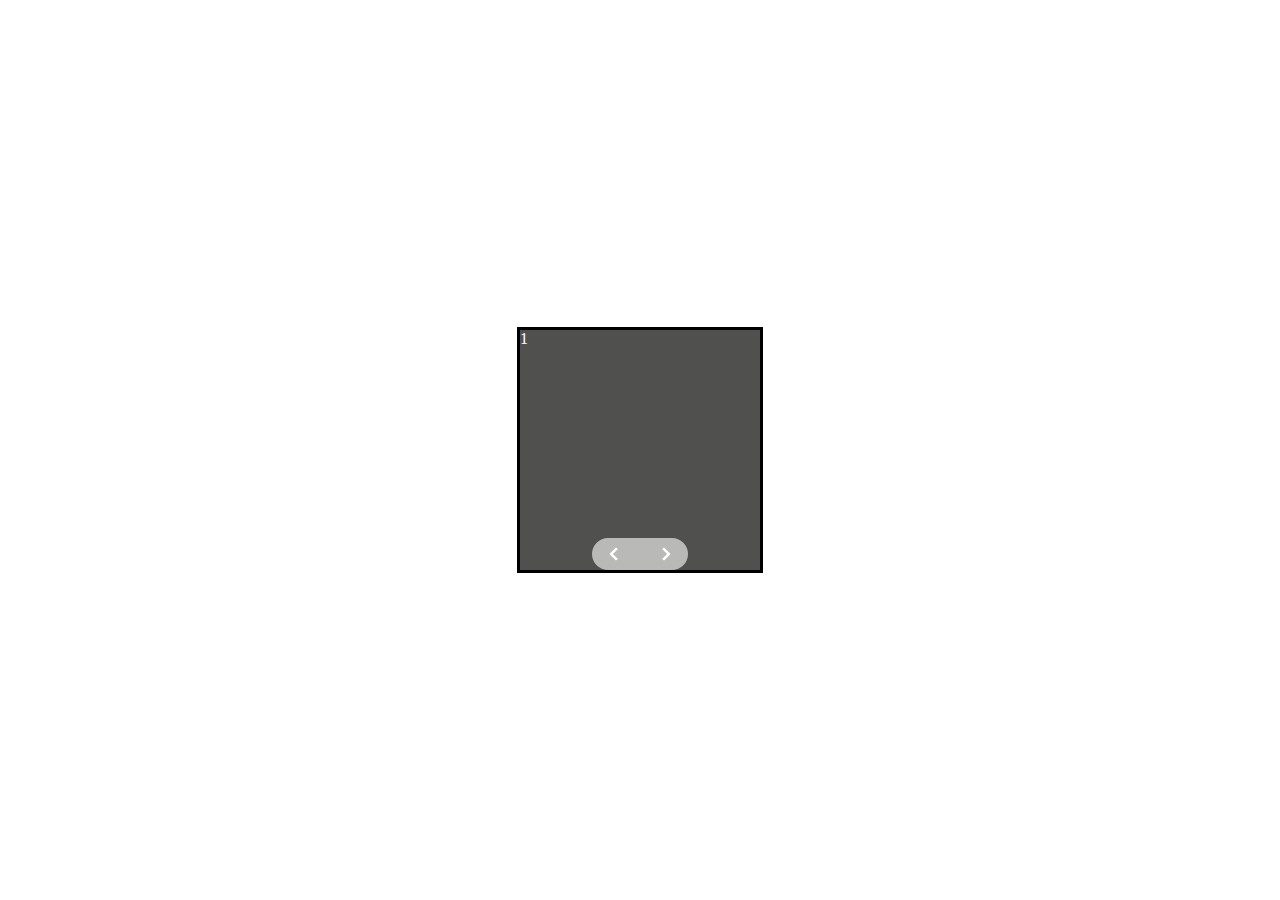
<file: index.html>
<!DOCTYPE html>
<html lang="ko">
  <head>
    <meta charset="UTF-8" />
    <meta name="viewport" content="width=device-width, initial-scale=1.0" />
    <title>Slider #3</title>
    <link rel="stylesheet" href="style.css" />
  </head>
  <body>
    <div class="container">
      <ul>
        <li class="c1">1</li>
        <li class="c2">2</li>
        <li class="c3">3</li>
        <li class="c4">4</li>
        <li class="c5">5</li>
      </ul>
      <form class="ui">
        <button class="leftMove" type="button"></button>
        <button class="rightMove" type="button"></button>
      </form>
    </div>
    <script src="script.js"></script>
  </body>
</html>
</file>
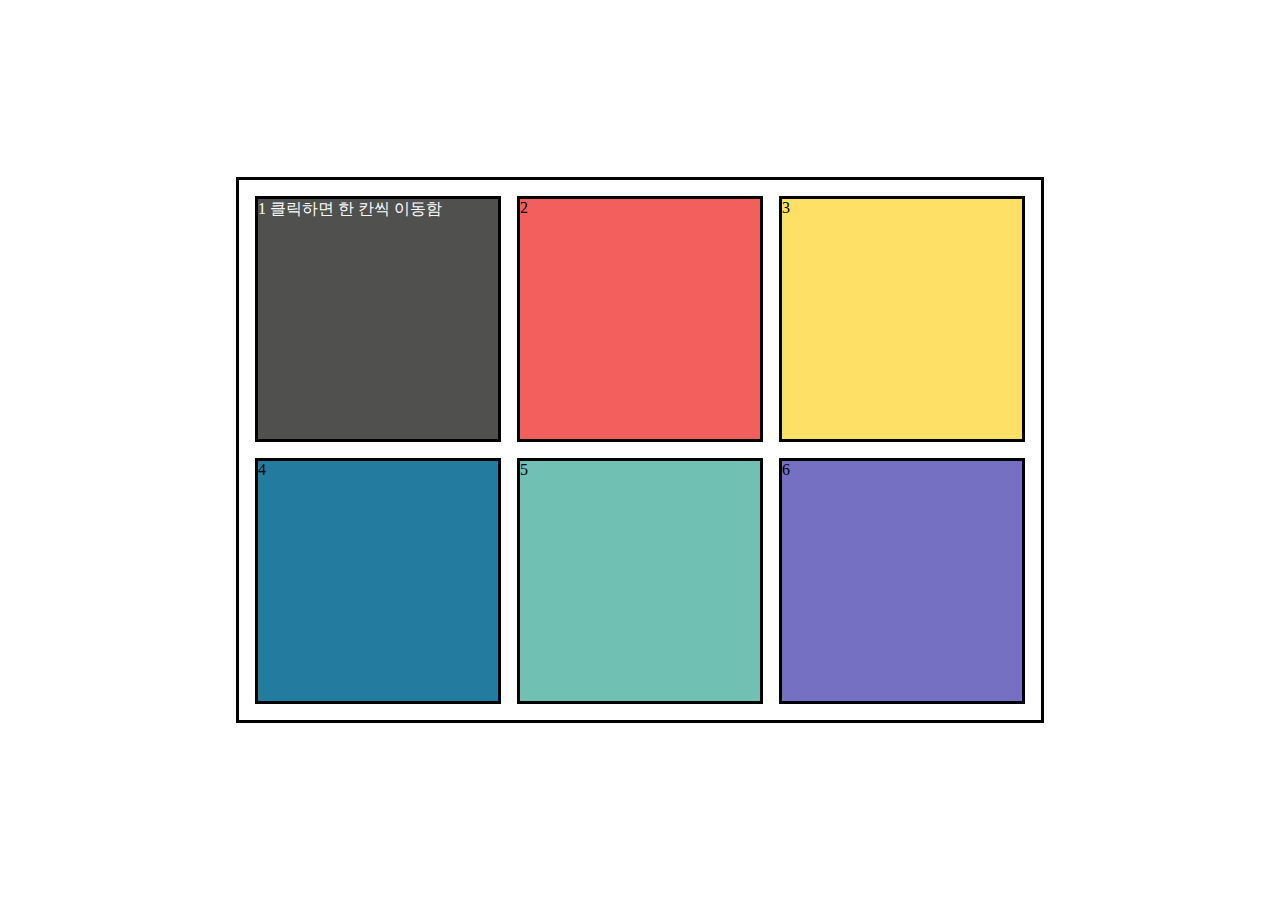
<file: #1/index.html>
<!DOCTYPE html>
<html lang="ko">
  <head>
    <meta charset="UTF-8" />
    <meta name="viewport" content="width=device-width, initial-scale=1.0" />
    <title>Slider #1</title>
    <link rel="stylesheet" href="style.css" />
  </head>
  <body>
    <ul>
      <li class="c1">1 클릭하면 한 칸씩 이동함</li>
      <li class="c2">2</li>
      <li class="c3">3</li>
      <li class="c4">4</li>
      <li class="c5">5</li>
      <li class="c6">6</li>
    </ul>
    <script src="script.js"></script>
  </body>
</html>
</file>
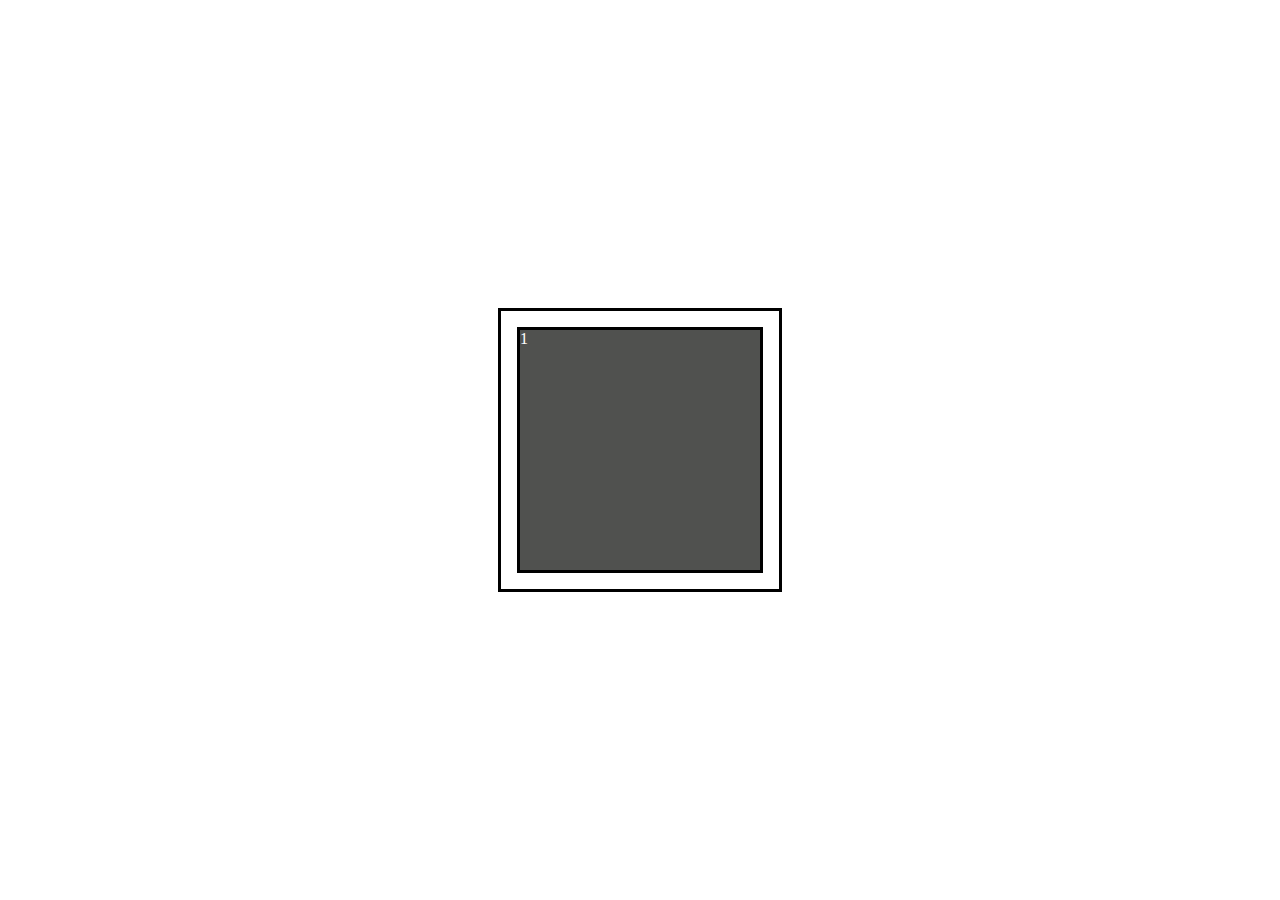
<file: #2/index.html>
<!DOCTYPE html>
<html lang="ko">
  <head>
    <meta charset="UTF-8" />
    <meta name="viewport" content="width=device-width, initial-scale=1.0" />
    <title>Slider #2</title>
    <link rel="stylesheet" href="style.css" />
  </head>
  <body>
    <ul>
      <li class="c1">1</li>
      <li class="c2">2</li>
      <li class="c3">3</li>
      <li class="c4">4</li>
      <li class="c5">5</li>
    </ul>
    <script src="script.js"></script>
  </body>
</html>
</file>
<file: style.css>
.c1 {
    background-color: #50514F;
    color: white;
}

.c2 {
    background-color: #F25F5C;
}

.c3 {
    background-color: #FFE066;
}

.c4 {
    background-color: #247BA0;
}

.c5 {
    background-color: #70C1B3;
}

* {
    margin: 0;
    padding: 0;
}

body {
    width: 100%;
    height: 100vh;
    display: flex;
    justify-content: center;
    align-items: center;
}

.container {
    width: 15rem;
    height: 15rem;
    border: 3px solid black;
    overflow: hidden;
    position: relative;
}

.container ul {
    width: fit-content;
    display: grid;
    grid-template-columns: repeat(5, 1fr);
    transition: all 1s;
}

.container ul>li {
    display: inline-block;
    width: 15rem;
    height: 15rem;
    list-style-type: none;
    z-index: 0;
}

.container .ui {
    position: absolute;
    top: 13rem;
    left: 4.5rem;
    width: 6rem;
    height: 2rem;
    background-color: rgba(255, 255, 255, 0.6);
    border-radius: 30px;
    display: flex;
    justify-content: space-around;
    align-items: center;
}

.container .ui button {
    border: none;
    outline: none;
    background-color: transparent;
    border-radius: 1px;
}

.container .ui .leftMove {
    width: 10px;
    height: 10px;
    border-left: 3px solid white;
    border-bottom: 3px solid white;
    transform: rotate(45deg);
}

.container .ui .leftMove:hover {
    border-left: 3px solid rgb(128, 128, 128);
    border-bottom: 3px solid rgb(128, 128, 128);
}

.container .ui .rightMove {
    width: 10px;
    height: 10px;
    border-top: 3px solid white;
    border-right: 3px solid white;
    transform: rotate(45deg);
}

.container .ui .rightMove:hover {
    border-top: 3px solid rgb(128, 128, 128);
    border-right: 3px solid rgb(128, 128, 128);
}
</file>
<file: #1/style.css>
.c1 {
    background-color: #50514F;
    color: white;
}

.c2 {
    background-color: #F25F5C;
}

.c3 {
    background-color: #FFE066;
}

.c4 {
    background-color: #247BA0;
}

.c5 {
    background-color: #70C1B3;
}

.c6 {
    background-color: #7570c1;
}

body {
    margin: 0;
    padding: 0;
    width: 100%;
    height: 100vh;
    display: flex;
    justify-content: center;
    align-items: center;
}

ul {
    padding: 1rem;
    display: grid;
    grid-template-columns: repeat(3, 1fr);
    grid-template-rows: repeat(2, 1fr);
    border: 3px solid black;
    gap: 1rem;
}

li {
    display: inline-block;
    width: 15rem;
    height: 15rem;
    border: 3px solid black;
    list-style-type: none;
}
</file>
<file: #2/style.css>
.c1 {
    background-color: #50514F;
    color: white;
}

.c2 {
    background-color: #F25F5C;
}

.c3 {
    background-color: #FFE066;
}

.c4 {
    background-color: #247BA0;
}

.c5 {
    background-color: #70C1B3;
}

body {
    margin: 0;
    padding: 0;
    width: 100%;
    height: 100vh;
    display: flex;
    justify-content: center;
    align-items: center;
}

ul {
    width: calc(15rem + 6px);
    height: calc(15rem + 6px);
    padding: 1rem;
    display: grid;
    grid-template-columns: repeat(5, 1fr);
    border: 3px solid black;
    gap: 1rem;
    overflow: hidden;
}

ul>li {

    display: inline-block;
    width: 15rem;
    height: 15rem;
    border: 3px solid black;
    list-style-type: none;
}
</file>
